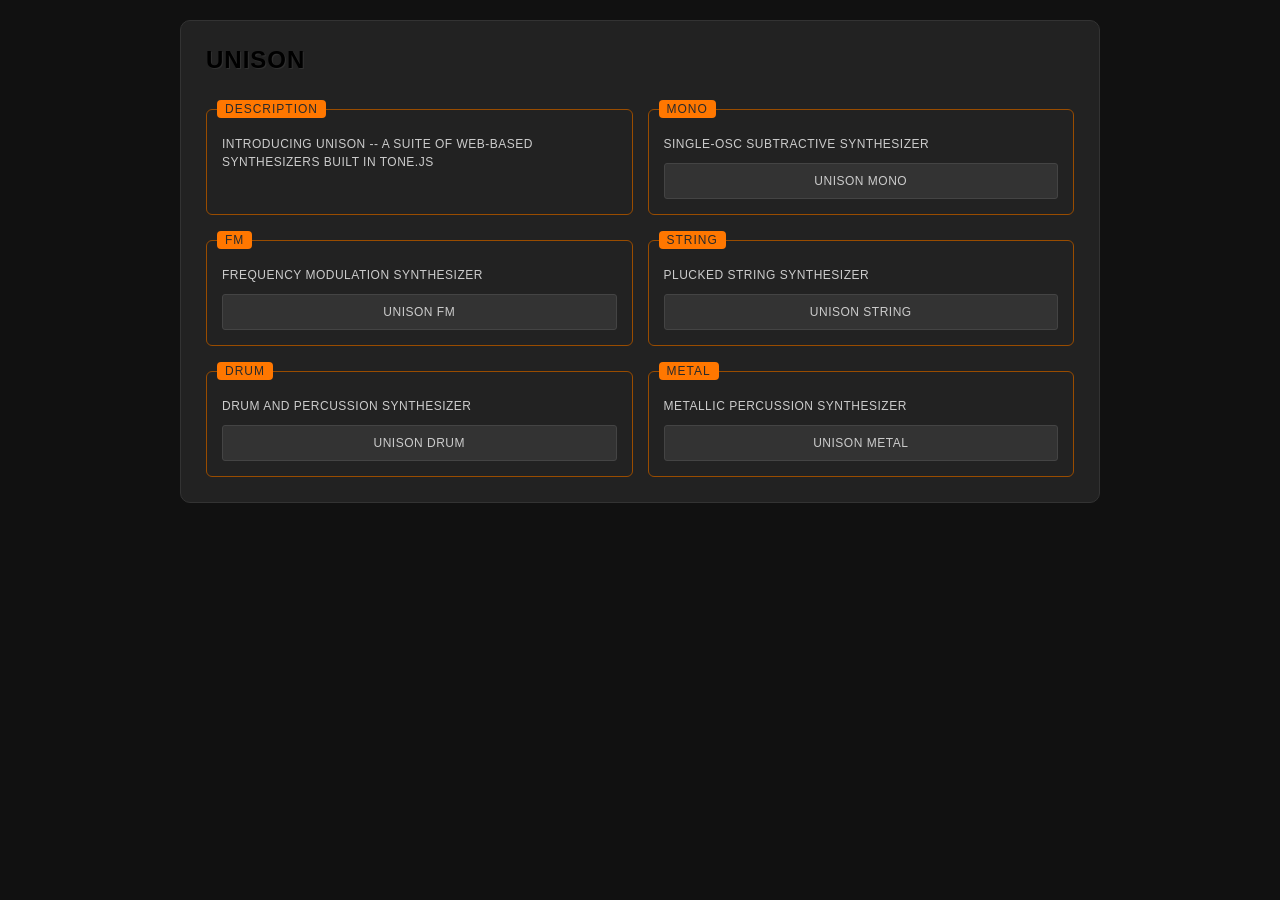
<file: index.html>
<!DOCTYPE html>
<html lang="en">
<head>
    <meta charset="UTF-8">
    <meta name="viewport" content="width=device-width, initial-scale=1.0">
    <title>UNISON SYNTHESIZERS</title>
    
    <!-- UNISON Shared Styles -->
    <link rel="stylesheet" href="shared/css/unison-base.css">
    <link rel="stylesheet" href="shared/css/unison-synths.css">
    
    <style>
        .description {
            color: #ccc;
            font-size: 0.75em;
            line-height: 1.5;
            margin: 10px 0;
            text-transform: uppercase;
            letter-spacing: 0.5px;
        }
        
        /* Landing page layout - 2 columns on desktop, 1 on mobile */
        .landing-layout {
            grid-template-columns: repeat(2, 1fr);
        }
        
        /* Mobile responsive - single column */
        @media (max-width: 480px) {
            .landing-layout {
                grid-template-columns: 1fr;
                gap: 10px;
            }
        }
    </style>
    

</head>
<body>
    <div class="synth-container">
        <div class="title">UNISON</div>
        
        <div class="modules-container landing-layout">
            <div class="module">
                <div class="module-title">DESCRIPTION</div>
                <div class="description">
                    Introducing UNISON -- a suite of web-based synthesizers built in Tone.js
                </div>
            </div>
            
            <div class="module">
                <div class="module-title">MONO</div>
                <div class="description">
                    Single-osc subtractive synthesizer
                </div>
                <a href="mono/index.html" target="_blank" class="patch-button" style="width: 100%; text-decoration: none;">UNISON MONO</a>
            </div>

            <div class="module">
                <div class="module-title">FM</div>
                <div class="description">
                    Frequency modulation synthesizer
                </div>
                <a href="fm/index.html" target="_blank" class="patch-button" style="width: 100%; text-decoration: none;">UNISON FM</a>
            </div>

            <div class="module">
                <div class="module-title">STRING</div>
                <div class="description">
                    Plucked string synthesizer
                </div>
                <a href="string/index.html" target="_blank" class="patch-button" style="width: 100%; text-decoration: none;">UNISON STRING</a>
            </div>

            <div class="module">
                <div class="module-title">DRUM</div>
                <div class="description">
                    Drum and percussion synthesizer
                </div>
                <a href="drum/index.html" target="_blank" class="patch-button" style="width: 100%; text-decoration: none;">UNISON DRUM</a>
            </div>

            <div class="module">
                <div class="module-title">METAL</div>
                <div class="description">
                    Metallic percussion synthesizer
                </div>
                <a href="metal/index.html" target="_blank" class="patch-button" style="width: 100%; text-decoration: none;">UNISON METAL</a>
            </div>
        </div>
    </div>
</body>
</html>
</file>
<file: shared/css/unison-base.css>
@import url('https://fonts.googleapis.com/css2?family=Roboto+Mono:wght@400;700&display=swap');

/* ========================================
   GLOBAL STYLES & RESET
   ======================================== */

* {
    box-sizing: border-box;
}

body {
    font-family: 'Arial', sans-serif;
    color: #ccc;
    background-color: #111;
    max-width: 960px;
    margin: 0 auto;
    padding: 20px;
}

/* ========================================
   TYPOGRAPHY & TEXT UTILITIES
   ======================================== */

.title {
    color: #000;
    text-shadow: 1px 1px 1px #333;
    font-weight: bold;
    text-transform: uppercase;
    margin-bottom: 25px;
    font-size: 24px;
    letter-spacing: 1px;
}

/* Common text styling for labels and small text */
.uppercase-text,
label,
.preset-label,
.module-title {
    text-transform: uppercase;
    letter-spacing: 0.5px;
}

.module-title {
    letter-spacing: 1px;
}

/* ========================================
   LAYOUT & CONTAINERS
   ======================================== */

.synth-container {
    background-color: #222;
    border: 1px solid #333;
    border-radius: 10px;
    padding: 25px;
}

/* Modular layout */
.modules-container {
    display: grid;
    grid-template-columns: repeat(4, 1fr);
    gap: 15px;
}

.module {
    background-color: #222;
    border: 1px solid #994C00;
    border-radius: 6px;
    padding: 15px;
    min-width: 180px;
    position: relative;
    margin-top: 10px;
}

.module-title {
    position: absolute;
    top: -10px;
    left: 10px;
    color: #2A2A2A;
    font-size: 12px;
    background-color: #FF7700;
    padding: 2px 8px;
    border-radius: 4px;
}

/* ========================================
   FORM CONTROLS & INPUTS
   ======================================== */

/* Controls inside modules */
.control {
    margin-bottom: 20px;
    margin-top: 5px;
    display: flex;
    flex-direction: column;
    align-items: center;
}

.control:last-child {
    margin-bottom: 5px;
}

label {
    display: flex;
    justify-content: space-between;
    align-items: center;
    margin-bottom: 8px;
    font-size: 0.75em;
    color: #ccc;
    width: 100%;
}

label span.label-text {
    text-align: left;
}

label span.value-display {
    text-align: right;
    color: #FF7700;
    background-color: #111;
    padding: 2px 6px;
    border-radius: 3px;
    min-width: 40px;
    font-family: 'Roboto Mono', monospace;
    margin-left: auto;
}

/* Select dropdowns */
select {
    width: 100%;
    margin: 4px 0 2px 0;
    background-color: #444;
    color: #ccc;
    border: 1px solid #333;
    padding: 5px 25px 5px 5px;
    border-radius: 4px;
    appearance: none;
    -webkit-appearance: none;
    cursor: pointer;
    /* Custom dropdown arrow */
    background-image: url("data:image/svg+xml;utf8,<svg fill='%23FF7700' height='24' viewBox='0 0 24 24' width='24' xmlns='http://www.w3.org/2000/svg'><path d='M7 10l5 5 5-5z'/></svg>");
    background-repeat: no-repeat;
    background-position: right 5px center;
}

select:focus {
    outline: none;
    border-color: #FF7700;
}

/* Range sliders */
input[type="range"] {
    width: 100%;
    margin-bottom: 5px;
    -webkit-appearance: none;
    height: 20px;
    background: #444;
    border-radius: 4px;
    overflow: hidden;
    border: 1px solid #333;
}

input[type="range"]::-webkit-slider-thumb {
    -webkit-appearance: none;
    width: 10px;
    height: 30px;
    background: linear-gradient(to right, 
        #FF7700 0%, 
        #FF7700 calc(50% - 1px),
        #994C00 calc(50% - 1px),
        #994C00 calc(50% + 1px),
        #FF7700 calc(50% + 1px),
        #FF7700 100%
    );
    border-radius: 0;
    cursor: pointer;
}

/* ========================================
   BUTTONS & INTERACTIVE ELEMENTS
   ======================================== */

/* Base button styling - shared by preset and patch buttons */
.btn-base,
.preset-button,
.patch-button {
    background-color: #333;
    color: #ccc;
    border: 1px solid #444;
    border-radius: 3px;
    cursor: pointer;
    text-transform: uppercase;
    letter-spacing: 0.5px;
    transition: all 0.2s;
    text-align: center;
    display: flex;
    align-items: center;
    justify-content: center;
}

.btn-base:hover,
.preset-button:hover,
.patch-button:hover {
    background-color: #444;
    color: #fff;
    border-color: #555;
}

.btn-base:active,
.preset-button:active,
.preset-button.active,
.patch-button:active {
    background-color: #FF7700;
    color: #222;
    border-color: #994C00;
}

/* Specific button variations */
.preset-button {
    padding: 2px 10px;
    font-size: 0.7em;
}

.patch-button {
    padding: 10px;
    font-size: 0.75em;
    margin-top: 5px;
}

/* Voice Mode Selector */
.voice-mode-selector {
    display: flex;
    width: 100%;
    margin-top: 5px;
    background-color: #333;
    border-radius: 4px;
    overflow: hidden;
    border: 1px solid #444;
}

.voice-mode-button {
    flex: 1;
    text-align: center;
    padding: 5px 0;
    font-size: 0.7em;
    background-color: #222;
    color: #aaa;
    cursor: pointer;
    transition: all 0.2s;
    user-select: none;
    letter-spacing: 0.5px;
}

.voice-mode-button:first-child {
    border-right: 1px solid #444;
}

.voice-mode-button.active {
    background-color: #FF7700;
    color: #111;
}

/* ========================================
   PRESET & PATCH SECTIONS
   ======================================== */

.preset-section {
    margin-top: 10px;
}

.preset-label {
    font-size: 0.75em;
    color: #ccc;
    margin-bottom: 10px;
}

.preset-grid {
    display: grid;
    grid-template-columns: repeat(4, 1fr);
    gap: 10px;
}

.patch-controls {
    display: flex;
    flex-direction: column;
    gap: 10px;
    padding: 5px 0;
}

/* ========================================
   KEYBOARD COMPONENT
   ======================================== */

.keyboard-container {
    display: flex;
    justify-content: center;
    align-items: center;
    width: 100%;
    padding: 10px 0;
    margin-top: 5px;
    overflow: hidden;
}

.piano {
    display: flex;
    position: relative;
    height: 140px;
    border-radius: 4px;
    overflow: hidden;
    box-shadow: none;
    transform: scale(0.95);
    margin: 0 auto;
    will-change: transform;
    transform-style: preserve-3d;
}

.white-key, .black-key {
    box-sizing: border-box;
    position: relative;
    cursor: pointer;
    transition: background-color 0.1s;
    display: flex;
    align-items: flex-end;
    justify-content: center;
}

.white-key {
    width: 40px;
    height: 140px;
    background: #f5f5f5;
    border: 1px solid #444;
    color: #333;
    padding-bottom: 10px;
    z-index: 1;
    border-bottom-left-radius: 4px;
    border-bottom-right-radius: 4px;
}

.white-key.active {
    background: #FF7700;
    border: 1px solid #444;
}

.black-key {
    width: 24px;
    height: 80px;
    background: #222;
    margin-left: -12px;
    margin-right: -12px;
    z-index: 2;
    color: #ccc;
    padding-bottom: 8px;
    box-shadow: none;
    border-left: 1px solid #111;
    border-right: 1px solid #111;
    border-bottom: 1px solid #111;
    border-bottom-left-radius: 4px;
    border-bottom-right-radius: 4px;
}

.black-key.active {
    background: #FF7700;
    border-left: 1px solid #111;
    border-right: 1px solid #111;
    border-bottom: 1px solid #111;
}

.keyboard-mapping {
    font-size: 0.65em;
    font-weight: bold;
    position: absolute;
    bottom: 5px;
    background: transparent;
    padding: 2px 4px;
    width: 70%;
    text-align: center;
}

.black-key .keyboard-mapping {
    background: transparent;
    bottom: 8px;
    color: #ddd;
}

.octave-control {
    display: flex;
    flex-direction: column;
    align-items: center;
    width: 100%;
}

.octave-control label {
    margin-bottom: 5px;
}

/* ========================================
   UTILITY CLASSES
   ======================================== */

.hidden-file-input {
    display: none;
}

/* ========================================
   RESPONSIVE DESIGN
   ======================================== */

@media (max-width: 768px) {
    .modules-container {
        grid-template-columns: repeat(2, 1fr);
        gap: 12px;
    }
    
    .module {
        min-width: 150px;
        padding: 12px;
    }
    
    body {
        padding: 15px;
    }
    
    .synth-container {
        padding: 20px;
    }
}

@media (max-width: 480px) {
    .modules-container {
        grid-template-columns: 1fr;
        gap: 15px;
    }
    
    .module {
        min-width: unset;
        width: 100%;
        padding: 15px;
    }
    
    body {
        padding: 10px;
        max-width: 100%;
    }
    
    .synth-container {
        padding: 15px;
        border-radius: 8px;
    }
    
    .title {
        font-size: 20px;
        margin-bottom: 25px;
        text-align: center;
    }
    
    /* Improve mobile keyboard */
    .piano {
        transform: scale(0.85);
        height: 120px;
    }
    
    .white-key {
        width: 35px;
        height: 120px;
    }
    
    .black-key {
        width: 20px;
        height: 70px;
        margin-left: -10px;
        margin-right: -10px;
    }
    
    /* Better mobile button sizing */
    .preset-button {
        padding: 12px 8px;
        font-size: 0.8em;
        min-height: 44px; /* iOS touch target minimum */
    }
    
    .btn-base,
    .patch-button {
        min-height: 44px;
        padding: 12px 16px;
    }
    
    /* Improve mobile controls */
    input[type="range"] {
        height: 24px;
        margin-bottom: 8px;
    }
    
    input[type="range"]::-webkit-slider-thumb {
        width: 12px;
        height: 32px;
    }
    
    select {
        padding: 8px 30px 8px 8px;
        min-height: 44px;
    }
    
    /* Mobile-friendly preset grid */
    .preset-grid {
        grid-template-columns: repeat(4, 1fr);
        gap: 8px;
    }
}
</file>
<file: shared/css/unison-synths.css>
/* ========================================
   SYNTHESIZER-SPECIFIC STYLES
   ======================================== */

/* ========================================
   DRUM SYNTHESIZER COMPONENTS
   ======================================== */

/* Power Button (DRUM only) */
.power-button {
    position: absolute;
    top: -10px;
    right: 10px;
    width: 20px;
    height: 20px;
    border-radius: 50%;
    border: 1px solid #666;
    background-color: #333;
    cursor: pointer;
    transition: all 0.2s;
    display: flex;
    align-items: center;
    justify-content: center;
    font-size: 10px;
    font-weight: bold;
    color: #666;
}

.power-button.on {
    background-color: #FF7700;
    border-color: #994C00;
}

.power-button.off {
    background-color: #333;
    border-color: #994C00;
}

/* Inline power button variant for controls */
.power-button-inline {
    position: relative;
    top: 0;
    right: 0;
    width: 20px;
    height: 20px;
    border-radius: 50%;
    border: 1px solid #666;
    background-color: #333;
    cursor: pointer;
    transition: all 0.2s;
    display: inline-flex;
    align-items: center;
    justify-content: center;
    font-size: 10px;
    font-weight: bold;
    color: #666;
    margin-left: 10px;
}

.power-button-inline.on {
    background-color: #FF7700;
    border-color: #994C00;
    color: #fff;
}

.power-button-inline.off {
    background-color: #333;
    border-color: #994C00;
    color: #666;
}

/* Drum Pad Component */
.pad-label {
    text-transform: uppercase;
    letter-spacing: 0.5px;
}

.drum-pad-container {
    display: flex;
    justify-content: center;
    align-items: center;
    width: 100%;
    padding: 20px 0;
}

.drum-pad {
    width: 100%;
    aspect-ratio: 1;
    background: #333;
    clip-path: polygon(50% 0%, 93.3% 25%, 93.3% 75%, 50% 100%, 6.7% 75%, 6.7% 25%);
    display: flex;
    flex-direction: column;
    justify-content: center;
    align-items: center;
    cursor: pointer;
    transition: all 0.1s ease;
    user-select: none;
    position: relative;
}

.drum-pad::after {
    content: "";
    position: absolute;
    width: 98%;
    height: 98%;
    background: #444;
    clip-path: polygon(50% 0%, 93.3% 25%, 93.3% 75%, 50% 100%, 6.7% 75%, 6.7% 25%);
    top: 50%;
    left: 50%;
    transform: translate(-50%, -50%);
    transition: all 0.1s ease;
}

.drum-pad:hover::after {
    background: #555;
}

.drum-pad.active {
    background: #994C00;
    transform: scale(0.95);
}

.drum-pad.active::after {
    background: #FF7700;
}

.pad-label {
    font-size: 0.75em;
    color: #ccc;
    margin-bottom: 5px;
    position: relative;
    z-index: 1;
}

/* ========================================
   MONO SYNTHESIZER COMPONENTS
   ======================================== */

/* Control visibility for different waveform types */
.pulse-controls,
.fat-controls,
.spread-control {
    display: none;
}

/* Show pulse controls for pulse waveforms */
.waveform-pulse .pulse-controls,
.waveform-fatpulse .pulse-controls {
    display: flex;
}

/* Show fat controls for fat waveforms */
.waveform-fatsawtooth .fat-controls,
.waveform-fatpulse .fat-controls {
    display: flex;
}

/* Show spread control only for fatsawtooth */
.waveform-fatsawtooth .spread-control {
    display: flex;
}

/* ========================================
   LAYOUT VARIATIONS & UTILITIES
   ======================================== */

/* Module-specific layouts */
/* Mono synthesizer keyboard spans 2 columns on desktop only */
.mono-layout .module:nth-child(6) {
    grid-column: span 2;
}

/* FM Synthesizer specific layout - 3 columns */
.fm-layout {
    grid-template-columns: repeat(3, 1fr);
}

/* Mono Synthesizer specific layout - 4 columns */
.mono-layout {
    grid-template-columns: repeat(4, 1fr);
}

/* Drum Synthesizer specific layout - 4 columns */
.drum-layout {
    grid-template-columns: repeat(4, 1fr);
}

/* String Synthesizer specific layout - 4 columns */
.string-layout {
    grid-template-columns: repeat(4, 1fr);
}

/* Metal Synthesizer specific layout - 3 columns */
.metal-layout {
    grid-template-columns: repeat(3, 1fr);
}

/* String Synthesizer specific layout - 2+3 row layout */
.string-top-row {
    grid-template-columns: repeat(2, 1fr);
    margin-bottom: 20px;
}

.string-bottom-row {
    grid-template-columns: repeat(3, 1fr);
}

/* Metal Synthesizer specific layout - 2+3 row layout */
.metal-top-row {
    grid-template-columns: repeat(2, 1fr);
    margin-bottom: 20px;
}

.metal-bottom-row {
    grid-template-columns: repeat(3, 1fr);
}

/* ========================================
   RESPONSIVE DESIGN FOR SYNTH-SPECIFIC LAYOUTS
   ======================================== */

@media (max-width: 768px) {
    .fm-layout {
        grid-template-columns: repeat(2, 1fr);
    }
    
    .mono-layout {
        grid-template-columns: repeat(2, 1fr);
    }
    
    .mono-layout .module:nth-child(6) {
        grid-column: span 1;
    }
    
    .drum-layout {
        grid-template-columns: repeat(2, 1fr);
    }
    
    .string-layout {
        grid-template-columns: repeat(2, 1fr);
    }
    
    .metal-layout {
        grid-template-columns: repeat(2, 1fr);
    }
    
    .metal-top-row {
        grid-template-columns: repeat(2, 1fr);
    }
    
    .metal-bottom-row {
        grid-template-columns: repeat(2, 1fr);
    }
}

@media (max-width: 480px) {
    .fm-layout {
        grid-template-columns: 1fr;
    }
    
    /* Mono layout - single column on mobile */
    .mono-layout {
        grid-template-columns: 1fr;
    }
    
    /* Keyboard no longer spans multiple columns on mobile */
    .mono-layout .module:nth-child(6) {
        grid-column: span 1;
    }
    
    .drum-layout {
        grid-template-columns: 1fr;
    }
    
    .string-layout {
        grid-template-columns: 1fr;
    }
    
    .metal-layout {
        grid-template-columns: 1fr;
    }
    
    .metal-top-row {
        grid-template-columns: 1fr;
    }
    
    .metal-bottom-row {
        grid-template-columns: 1fr;
    }
    
    .string-top-row {
        grid-template-columns: 1fr;
    }
    
    .string-bottom-row {
        grid-template-columns: 1fr;
    }
}

/* Chord section styling (similar to presets) */

.chord-label {
    font-size: 0.75em;
    color: #ccc;
    margin-top: 2px;
    margin-bottom: 10px;
    text-transform: uppercase;
    letter-spacing: 0.5px;
}

.chord-grid {
    display: grid;
    grid-template-columns: repeat(4, 1fr);
    grid-template-rows: repeat(3, 1fr);
    gap: 10px;
}

.chord-button {
    background: #333;
    border: 1px solid #444;
    color: #ccc;
    padding: 2px 10px;
    border-radius: 3px;
    cursor: pointer;
    font-size: 0.7em;
    text-transform: uppercase;
    letter-spacing: 0.5px;
    transition: all 0.2s;
    text-align: center;
    display: flex;
    align-items: center;
    justify-content: center;
}

.chord-button:hover {
    background: #444;
    border-color: #555;
    color: #fff;
}

.chord-button:active,
.chord-button.active {
    background: #FF7700;
    border-color: #994C00;
    color: #222;
}
</file>
